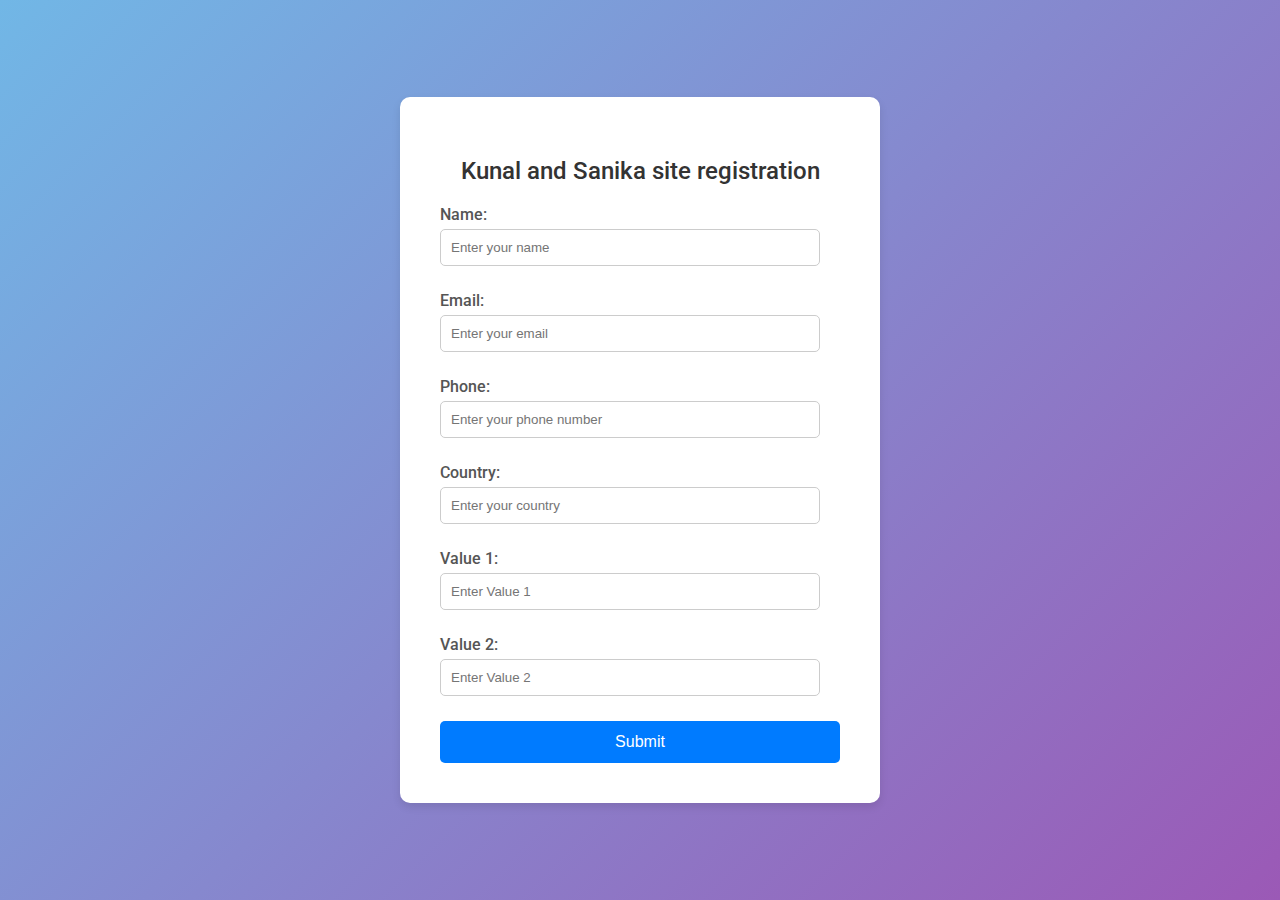
<file: frontend/index.html>
<!DOCTYPE html>
<html lang="en">
<head>
    <meta charset="UTF-8">
    <meta name="viewport" content="width=device-width, initial-scale=1.0">
    <link rel="stylesheet" href="style.css">
    <link href="https://fonts.googleapis.com/css2?family=Roboto:wght@400;500&display=swap" rel="stylesheet">
    <title>Enhanced Form</title>
</head>
<body>
    <div class="background">
        <div class="container">
            <form id="dataForm">
                <h2>Kunal and Sanika site registration</h2>
                <div class="form-group">
                    <label for="name">Name:</label>
                    <input type="text" id="name" name="name" placeholder="Enter your name">
                </div>
                <div class="form-group">
                    <label for="email">Email:</label>
                    <input type="email" id="email" name="email" placeholder="Enter your email">
                </div>
                <div class="form-group">
                    <label for="phone">Phone:</label>
                    <input type="tel" id="phone" name="phone" placeholder="Enter your phone number">
                </div>
                <div class="form-group">
                    <label for="country">Country:</label>
                    <input type="text" id="country" name="country" placeholder="Enter your country">
                </div>
                <div class="form-group">
                    <label for="value1">Value 1:</label>
                    <input type="text" id="value1" name="value1" placeholder="Enter Value 1">
                </div>
                <div class="form-group">
                    <label for="value2">Value 2:</label>
                    <input type="text" id="value2" name="value2" placeholder="Enter Value 2">
                </div>
                <button type="submit">Submit</button>
            </form>
        </div>
    </div>

    <script src="script.js"></script>
</body>
</html>
</file>
<file: frontend/style.css>
/* Importing Google Fonts */
@import url('https://fonts.googleapis.com/css2?family=Roboto:wght@400;500&display=swap');

body {
    font-family: 'Roboto', sans-serif;
    margin: 0;
    padding: 0;
    display: flex;
    justify-content: center;
    align-items: center;
    height: 100vh;
    background: linear-gradient(135deg, #71b7e6, #9b59b6);
}

.background {
    display: flex;
    justify-content: center;
    align-items: center;
    width: 100%;
    height: 100%;
}

.container {
    background: #ffffff;
    padding: 40px;
    border-radius: 10px;
    box-shadow: 0 4px 8px rgba(0, 0, 0, 0.1);
    max-width: 400px;
    width: 100%;
}


h2 {
    margin-bottom: 20px;
    color: #333333;
    font-weight: 500;
    text-align: center;
}

.form-group {
    margin-bottom: 15px;
}

label {
    display: block;
    margin-bottom: 5px;
    color: #555555;
    font-weight: 500;
}

input {
    width: calc(100% - 20px);
    padding: 10px;
    margin-bottom: 10px;
    border: 1px solid #cccccc;
    border-radius: 5px;
    box-sizing: border-box;
}

button {
    width: 100%;
    background-color: #007bff;
    color: white;
    padding: 12px;
    border: none;
    border-radius: 5px;
    cursor: pointer;
    font-size: 16px;
    font-weight: 500;
}

button:hover {
    background-color: #0056b3;
}
</file>
